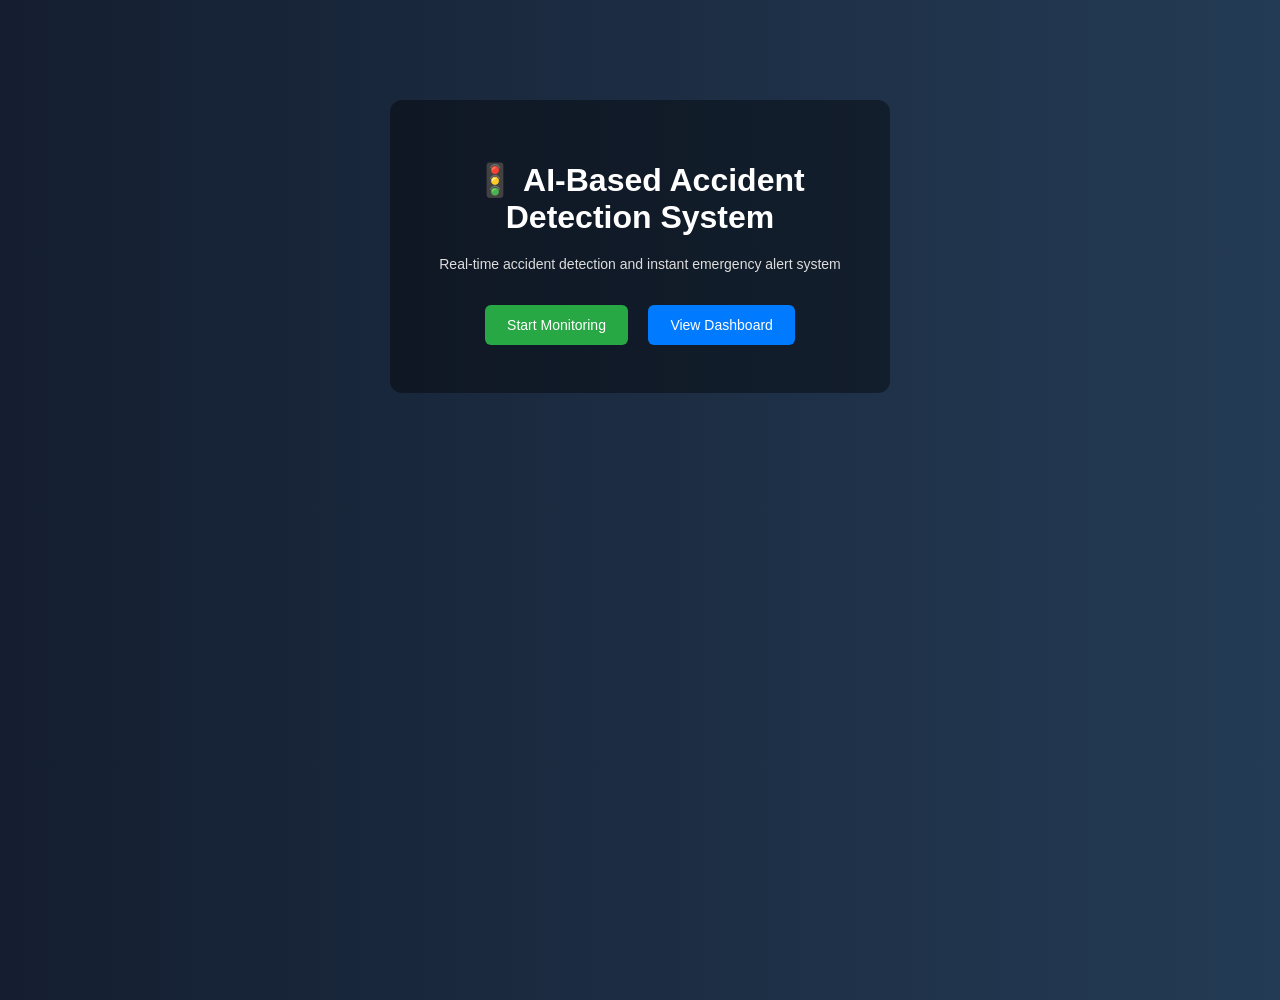
<file: frontend/index.html>
<!DOCTYPE html>
<html lang="en">
<head>
    <meta charset="UTF-8">
    <title>AI Accident Detection System</title>
    <link rel="stylesheet" href="style.css">
</head>
<body>

    <div class="container">
        <h1>🚦 AI-Based Accident Detection System</h1>

        <p class="subtitle">
            Real-time accident detection and instant emergency alert system
        </p>

        <div class="buttons">
            <button id="startBtn">Start Monitoring</button>
            <button id="dashboardBtn">View Dashboard</button>
        </div>
    </div>

    <script src="script.js"></script>
</body>
</html>
</file>
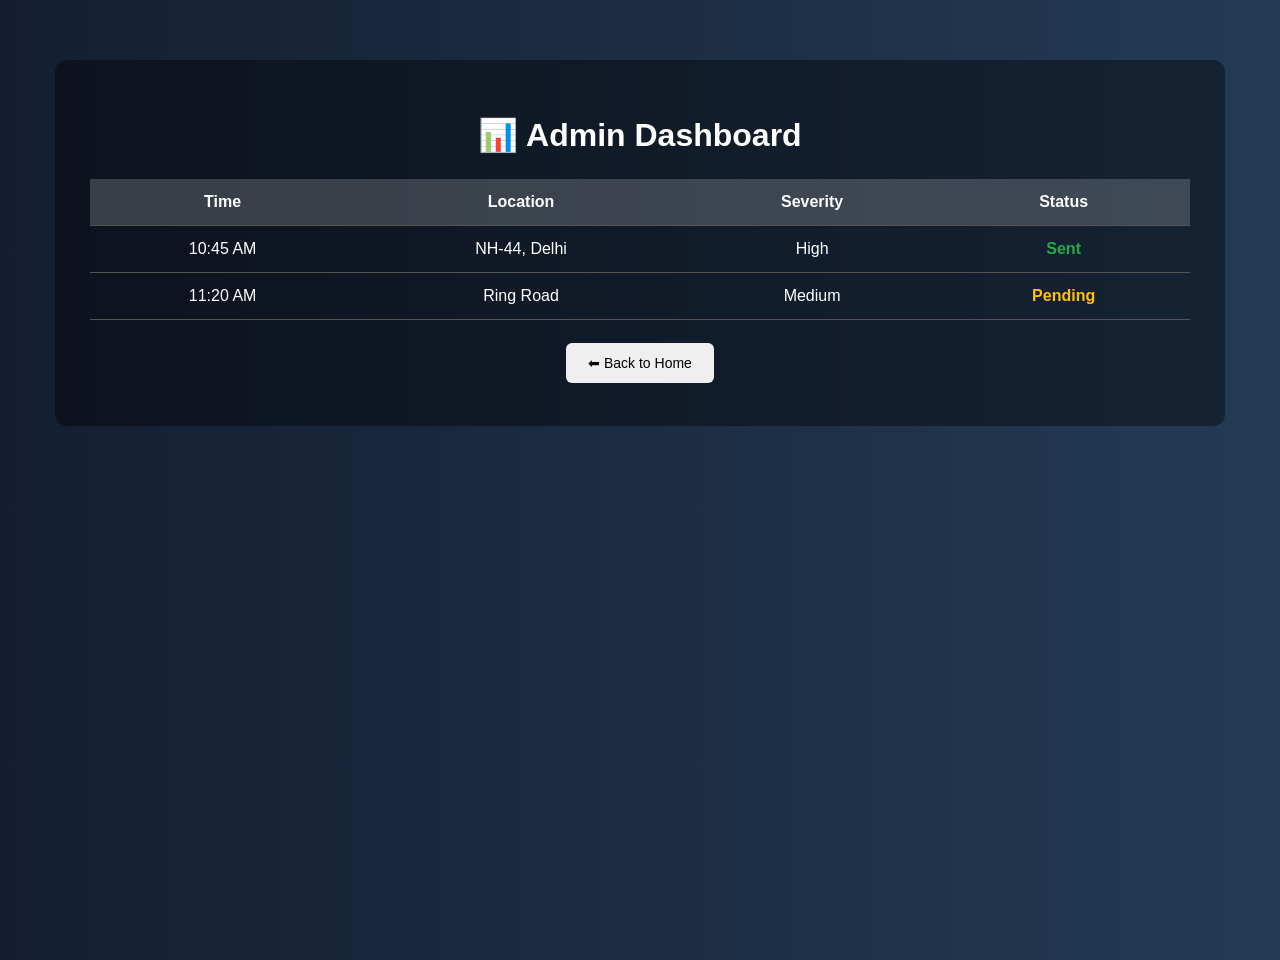
<file: frontend/dashboard.html>
<!DOCTYPE html>
<html lang="en">
<head>
    <meta charset="UTF-8">
    <title>Admin Dashboard</title>
    <link rel="stylesheet" href="style.css">
</head>
<body>

<div class="container dashboard">
    <h1>📊 Admin Dashboard</h1>

    <table>
        <thead>
            <tr>
                <th>Time</th>
                <th>Location</th>
                <th>Severity</th>
                <th>Status</th>
            </tr>
        </thead>
        <tbody id="accidentTable">
            <!-- Data from JS -->
        </tbody>
    </table>

    <div class="buttons">
        <button onclick="goHome()">⬅ Back to Home</button>
    </div>
</div>

<script src="script.js"></script>
</body>
</html>
</file>
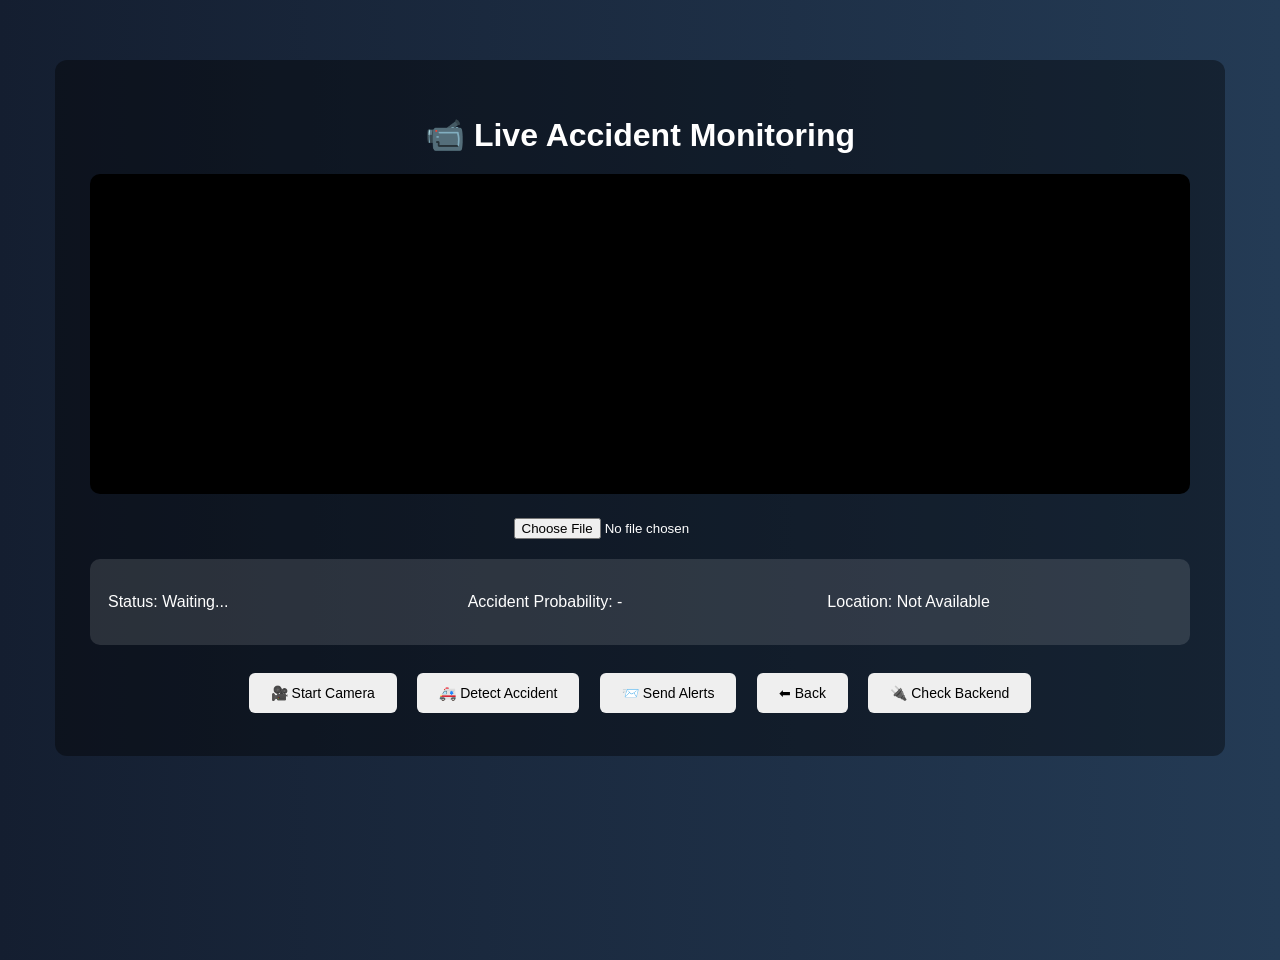
<file: frontend/monitor.html>
<!DOCTYPE html>
<html lang="en">
<head>
    <meta charset="UTF-8">
    <title>Live Monitoring</title>
    <link rel="stylesheet" href="style.css">
</head>
<body>

<div class="container wide">
    <h1>📹 Live Accident Monitoring</h1>

    <!-- Camera -->
    <video id="camera" autoplay muted></video>

    <!-- Upload Video -->
    <input type="file" id="videoInput" accept="video/*">

    <!-- Status Panel -->
    <div class="status-panel">
        <p>Status: <span id="statusText">Waiting...</span></p>
        <p>Accident Probability: <span id="probability">-</span></p>
        <p>Location: <span id="locationText">Not Available</span></p>
    </div>

    <!-- Alert -->
    <div id="alertBox" class="alert hidden">
        🚨 ACCIDENT DETECTED!
    </div>

    <!-- Emergency Alert Panel -->
    <div class="alert-panel hidden" id="alertPanel">
        <h3>🚑 Emergency Alerts</h3>
        <p>Ambulance: <span id="ambulanceStatus">Pending</span></p>
        <p>Police: <span id="policeStatus">Pending</span></p>
        <p>Emergency Contact: <span id="contactStatus">Pending</span></p>
    </div>

    <!-- Buttons -->
    <div class="buttons">
        <button onclick="startCamera()">🎥 Start Camera</button>
        <button onclick="uploadVideo()">🚑 Detect Accident</button>
        <button onclick="sendAlerts()">📨 Send Alerts</button>
        <button onclick="goBack()">⬅ Back</button>
        <button onclick="checkBackend()">🔌 Check Backend</button>
    </div>
</div>

<script src="script.js"></script>
</body>
</html>
</file>
<file: frontend/style.css>
/* ===== GLOBAL ===== */
body {
    margin: 0;
    padding: 0;
    font-family: Arial, sans-serif;
    background: linear-gradient(to right, #141e30, #243b55);
    color: white;
    min-height: 100vh;
}

/* ===== DEFAULT CONTAINER (HOME PAGE) ===== */
.container {
    text-align: center;
    background: rgba(0, 0, 0, 0.4);
    padding: 40px;
    border-radius: 12px;
    width: 420px;
    margin: 100px auto;
}

/* ===== WIDE CONTAINER (MONITOR + DASHBOARD) ===== */
.container.wide,
.container.dashboard {
    width: 90%;
    max-width: 1100px;
    margin: 60px auto;
    padding: 35px;
}

/* ===== TEXT ===== */
h1 {
    margin-bottom: 20px;
}

.subtitle {
    font-size: 14px;
    margin-bottom: 25px;
    color: #ddd;
}

/* ===== BUTTONS ===== */
.buttons {
    margin-top: 15px;
}

.buttons button {
    padding: 12px 22px;
    margin: 8px;
    border: none;
    border-radius: 6px;
    cursor: pointer;
    font-size: 14px;
}

#startBtn {
    background-color: #28a745;
    color: white;
}

#dashboardBtn {
    background-color: #007bff;
    color: white;
}

button:hover {
    opacity: 0.9;
}

/* ===== VIDEO ===== */
video {
    width: 100%;
    max-height: 320px;
    background: black;
    border-radius: 10px;
    margin-bottom: 20px;
}

/* ===== FILE INPUT ===== */
input[type="file"] {
    margin-bottom: 20px;
    color: white;
}

/* ===== STATUS PANEL ===== */
.status-panel {
    display: grid;
    grid-template-columns: repeat(auto-fit, minmax(200px, 1fr));
    gap: 15px;
    background: rgba(255,255,255,0.12);
    padding: 18px;
    border-radius: 10px;
    margin-bottom: 20px;
    text-align: left;
}

/* ===== ALERT ===== */
.alert {
    background: #d9534f;
    color: white;
    padding: 18px;
    border-radius: 10px;
    font-weight: bold;
    margin-bottom: 20px;
    animation: blink 1s infinite;
    text-align: center;
}

.hidden {
    display: none;
}

@keyframes blink {
    0% { opacity: 1; }
    50% { opacity: 0.4; }
    100% { opacity: 1; }
}

/* ===== MAP ===== */
.map {
    width: 100%;
    height: 300px;
    border-radius: 10px;
    margin-bottom: 20px;
    border: none;
}

/* ===== EMERGENCY ALERT PANEL ===== */
.alert-panel {
    background: rgba(255, 0, 0, 0.18);
    padding: 18px;
    border-radius: 10px;
    margin-bottom: 20px;
    text-align: left;
}

.alert-panel h3 {
    margin-top: 0;
    text-align: center;
}

/* ===== DASHBOARD TABLE ===== */
table {
    width: 100%;
    border-collapse: collapse;
    margin-top: 25px;
}

th, td {
    padding: 14px;
    border-bottom: 1px solid #555;
    text-align: center;
}

th {
    background: rgba(255,255,255,0.18);
}

.status-sent {
    color: #28a745;
    font-weight: bold;
}

.status-pending {
    color: #ffc107;
    font-weight: bold;
}
</file>
